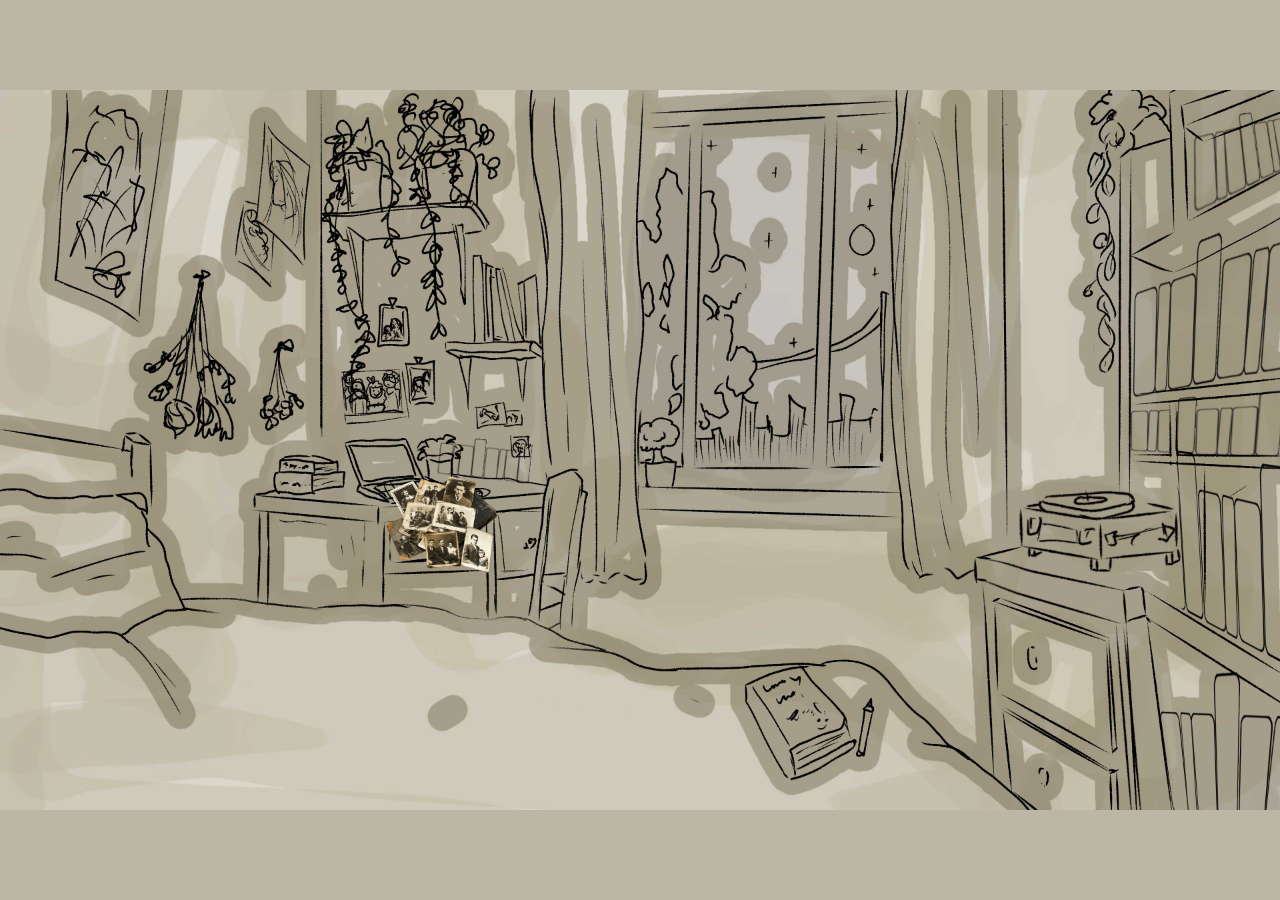
<file: Project 1/index.html>
<!doctype html>
<html lang="en">
  <head>
    <meta charset="UTF-8" />
    <meta name="viewport" content="width=device-width, initial-scale=1.0" />
    <title>Healing Memories</title>
    <link rel="stylesheet" href="style.css" />
  </head>
  <body>
    <main id="bedroom">
      <img
        id="photo"
        src="assets/objects/draftobject.png"
        alt="Old photograph"
      />
      <p id="memory">A memory from the past...</p>
    </main>

    <script src="script.js"></script>
  </body>
</html>
</file>
<file: Project 1/style.css>
body {
  margin: 0;
  background: #bcb7a5;
  display: grid;
  place-items: center;
  min-height: 100vh;
}

/* Bedroom background */
#bedroom {
  position: relative;
  width: min(100vw, 177.78vh);
  aspect-ratio: 16 / 9;

  background-image: url("assets/background/Draft.jpg");
  background-size: 100% 100%;
  background-position: center;
  background-repeat: no-repeat;
}

#photo {
  position: absolute;
  width: 9%;
  left: 30%;
  top: 52%;

  cursor: pointer;
  transition: 0.3s;
}

#photo:hover {
  filter: drop-shadow(0 0 15px #ffdc95);
  transform: scale(1.1);
}

/* Memory message */
#memory {
  display: none;
  position: absolute;
  left: 40%;
  top: 70%;

  color: white;
  background: #242438dd;
  padding: 12px;
  border-radius: 8px;
}
</file>
